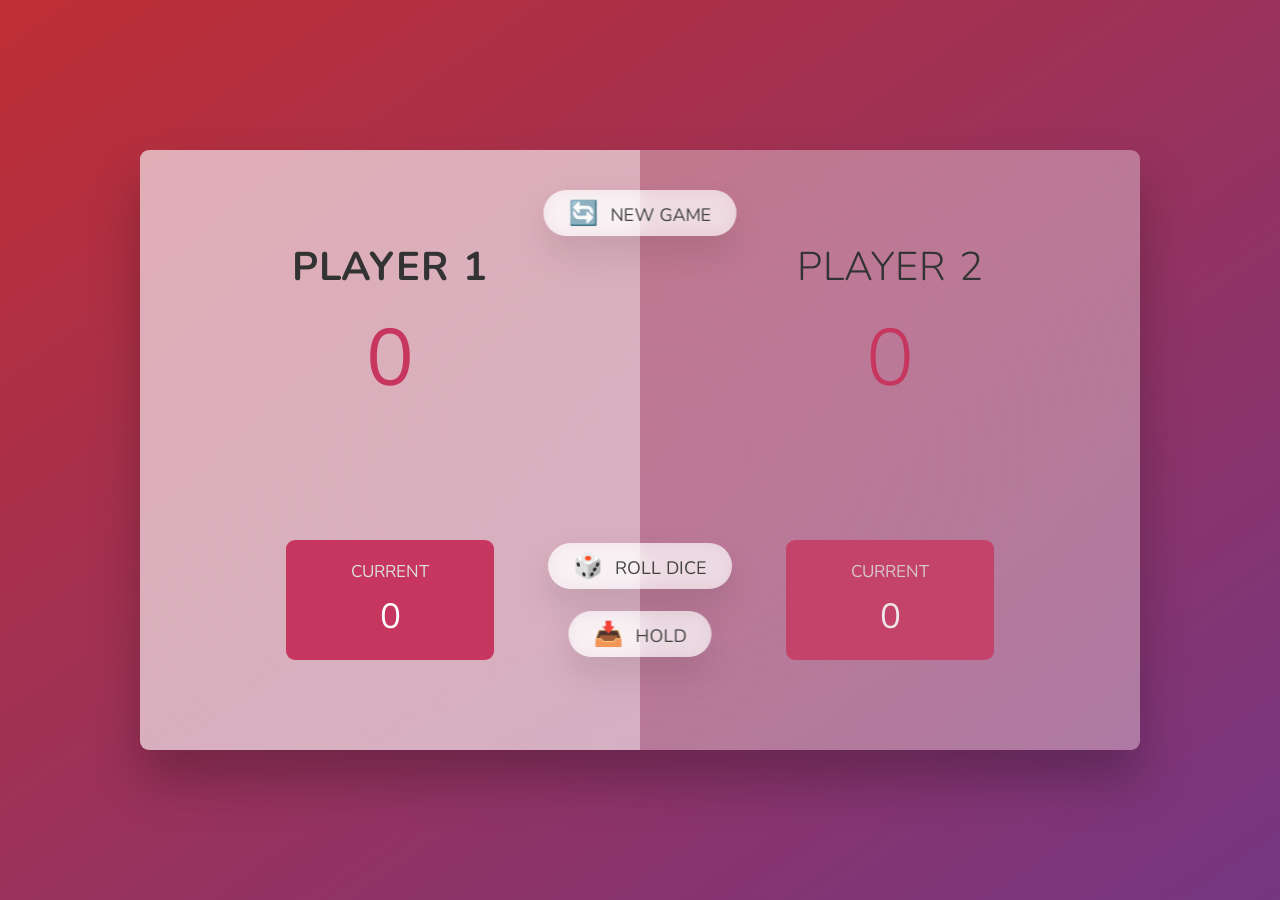
<file: task2/JonasIO-JS-Pig-Game/index.html>
<!DOCTYPE html>
<html lang="en">
  <head>
    <meta charset="UTF-8" />
    <meta name="viewport" content="width=device-width, initial-scale=1.0" />
    <meta http-equiv="X-UA-Compatible" content="ie=edge" />
    <link rel="stylesheet" href="style.css" />
    <title>Pig Game</title>
  </head>
  <body>
    <main>
      <section class="player player--0 player--active">
        <h2 class="name" id="name--0">Player 1</h2>
        <p class="score" id="score--0">43</p>
        <div class="current">
          <p class="current-label">Current</p>
          <p class="current-score" id="current--0">0</p>
        </div>
      </section>
      <section class="player player--1">
        <h2 class="name" id="name--1">Player 2</h2>
        <p class="score" id="score--1">24</p>
        <div class="current">
          <p class="current-label">Current</p>
          <p class="current-score" id="current--1">0</p>
        </div>
      </section>

      <img src="./images/dice-5.png" alt="Playing dice" class="dice" />
      <button class="btn btn--new">🔄 New game</button>
      <button class="btn btn--roll">🎲 Roll dice</button>
      <button class="btn btn--hold">📥 Hold</button>
    </main>
    <script src="script.js"></script>
  </body>
</html>
</file>
<file: task2/JonasIO-JS-Pig-Game/style.css>
@import url("https://fonts.googleapis.com/css2?family=Nunito&display=swap");

* {
  margin: 0;
  padding: 0;
  box-sizing: inherit;
}

html {
  font-size: 62.5%;
  box-sizing: border-box;
}

body {
  font-family: "Nunito", sans-serif;
  font-weight: 400;
  height: 100vh;
  color: #333;
  background-image: linear-gradient(to top left, #753682 0%, #bf2e34 100%);
  display: flex;
  align-items: center;
  justify-content: center;
}

/* LAYOUT */
main {
  position: relative;
  width: 100rem;
  height: 60rem;
  background-color: rgba(255, 255, 255, 0.35);
  backdrop-filter: blur(200px);
  filter: blur();
  box-shadow: 0 3rem 5rem rgba(0, 0, 0, 0.25);
  border-radius: 9px;
  overflow: hidden;
  display: flex;
}

.player {
  flex: 50%;
  padding: 9rem;
  display: flex;
  flex-direction: column;
  align-items: center;
  transition: all 0.75s;
}

/* ELEMENTS */
.name {
  position: relative;
  font-size: 4rem;
  text-transform: uppercase;
  letter-spacing: 1px;
  word-spacing: 2px;
  font-weight: 300;
  margin-bottom: 1rem;
}

.score {
  font-size: 8rem;
  font-weight: 300;
  color: #c7365f;
  margin-bottom: auto;
}

.player--active {
  background-color: rgba(255, 255, 255, 0.4);
}
.player--active .name {
  font-weight: 700;
}
.player--active .score {
  font-weight: 400;
}

.player--active .current {
  opacity: 1;
}

.current {
  background-color: #c7365f;
  opacity: 0.8;
  border-radius: 9px;
  color: #fff;
  width: 65%;
  padding: 2rem;
  text-align: center;
  transition: all 0.75s;
}

.current-label {
  text-transform: uppercase;
  margin-bottom: 1rem;
  font-size: 1.7rem;
  color: #ddd;
}

.current-score {
  font-size: 3.5rem;
}

/* ABSOLUTE POSITIONED ELEMENTS */
.btn {
  position: absolute;
  left: 50%;
  transform: translateX(-50%);
  color: #444;
  background: none;
  border: none;
  font-family: inherit;
  font-size: 1.8rem;
  text-transform: uppercase;
  cursor: pointer;
  font-weight: 400;
  transition: all 0.2s;

  background-color: white;
  background-color: rgba(255, 255, 255, 0.6);
  backdrop-filter: blur(10px);

  padding: 0.7rem 2.5rem;
  border-radius: 50rem;
  box-shadow: 0 1.75rem 3.5rem rgba(0, 0, 0, 0.1);
}

.btn::first-letter {
  font-size: 2.4rem;
  display: inline-block;
  margin-right: 0.7rem;
}

.btn--new {
  top: 4rem;
}
.btn--roll {
  top: 39.3rem;
}
.btn--hold {
  top: 46.1rem;
}

.btn:active {
  transform: translate(-50%, 3px);
  box-shadow: 0 1rem 2rem rgba(0, 0, 0, 0.15);
}

.btn:focus {
  outline: none;
}

.dice {
  position: absolute;
  left: 50%;
  top: 16.5rem;
  transform: translateX(-50%);
  height: 10rem;
  box-shadow: 0 2rem 5rem rgba(0, 0, 0, 0.2);
}

.player--winner {
  background-color: #2f2f2f;
}

.player--winner .name {
  font-weight: 700;
  color: #c7365f;
}

/* To hide the dice at the start of the game */
.hidden {
  display: none;
}
</file>
